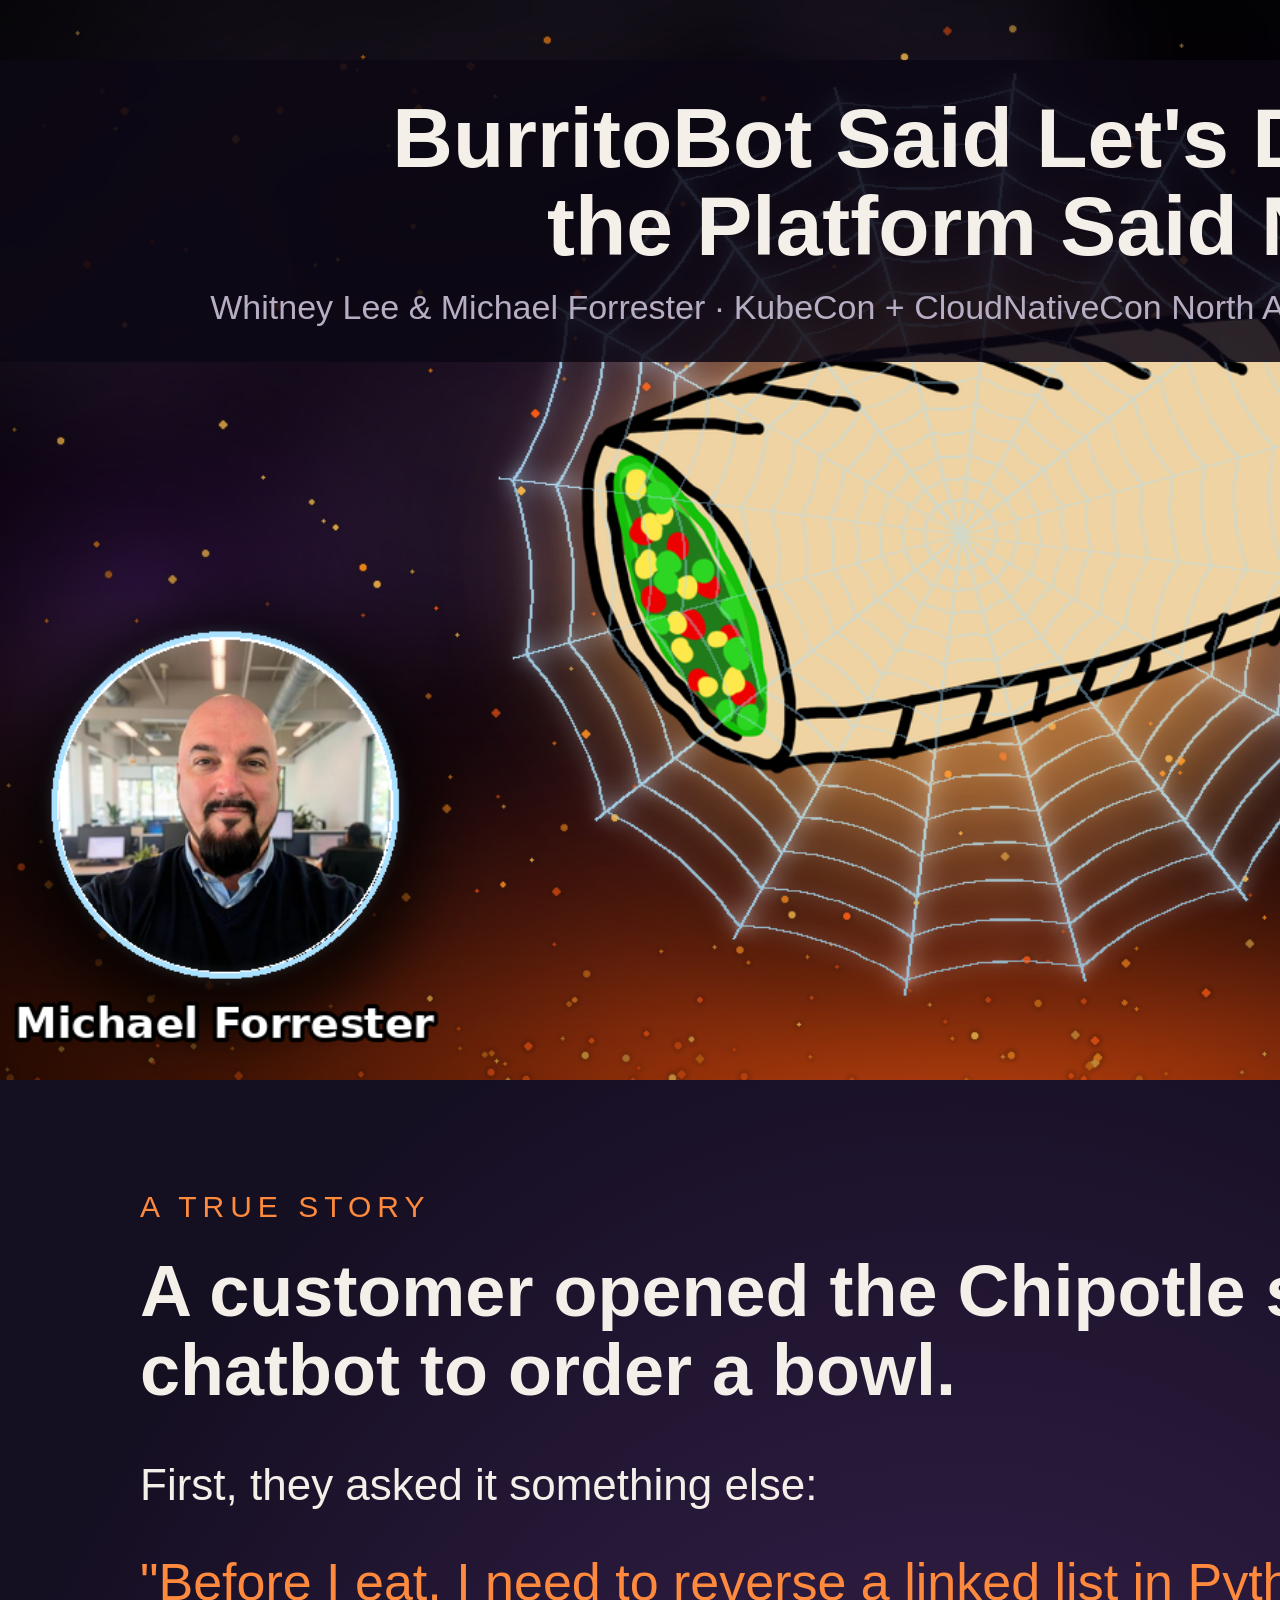
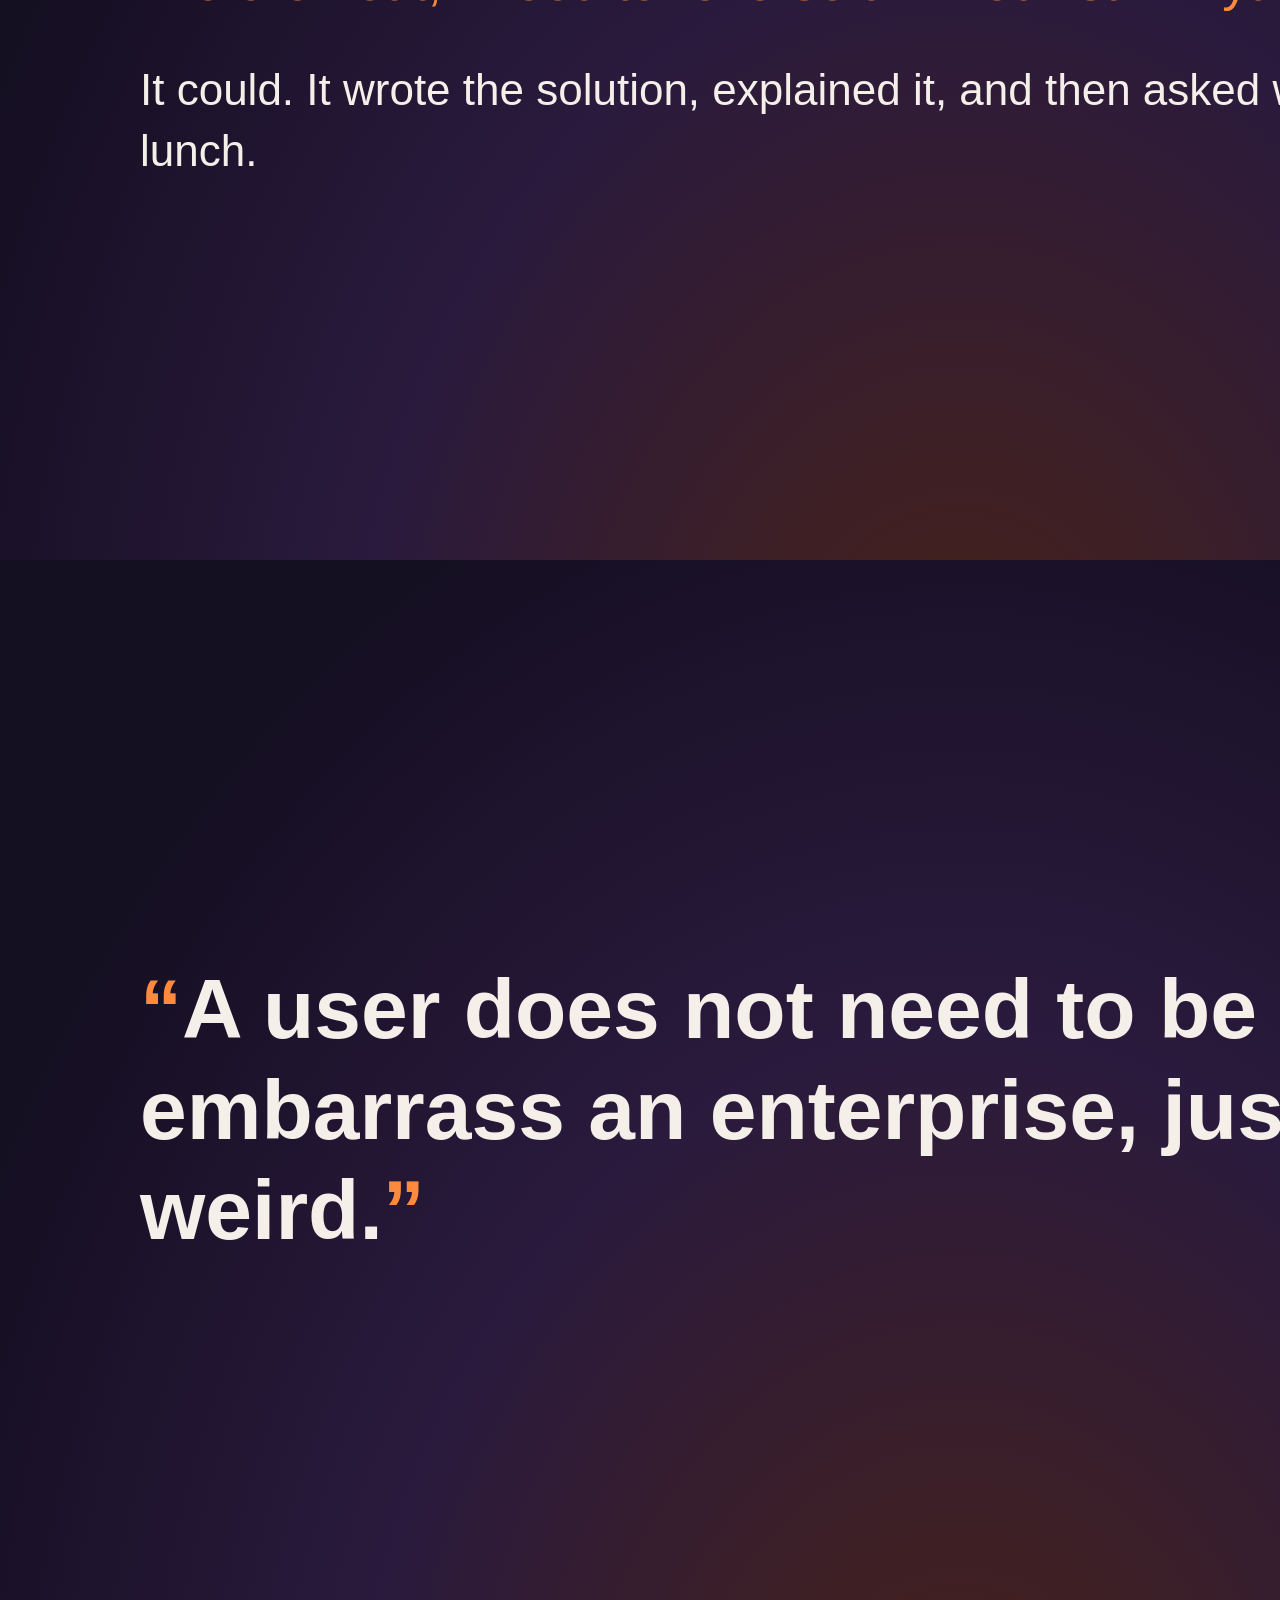
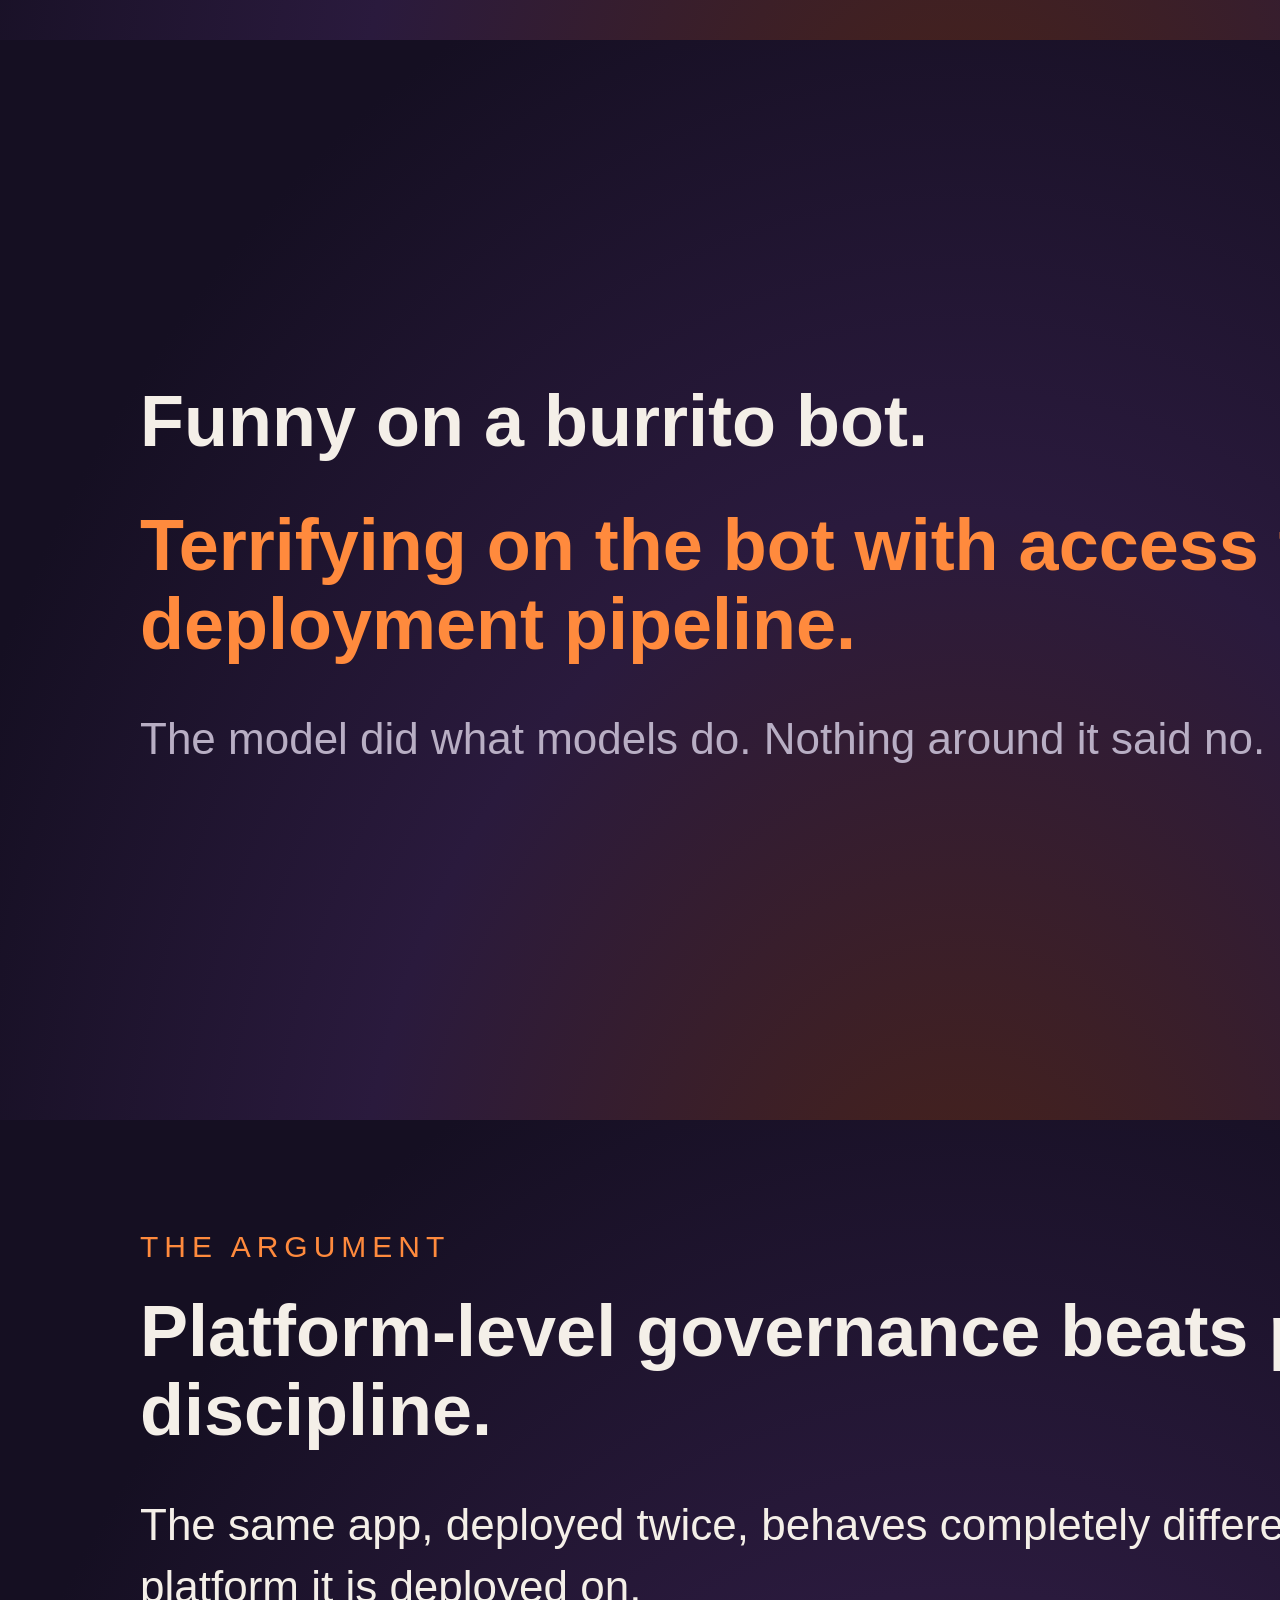
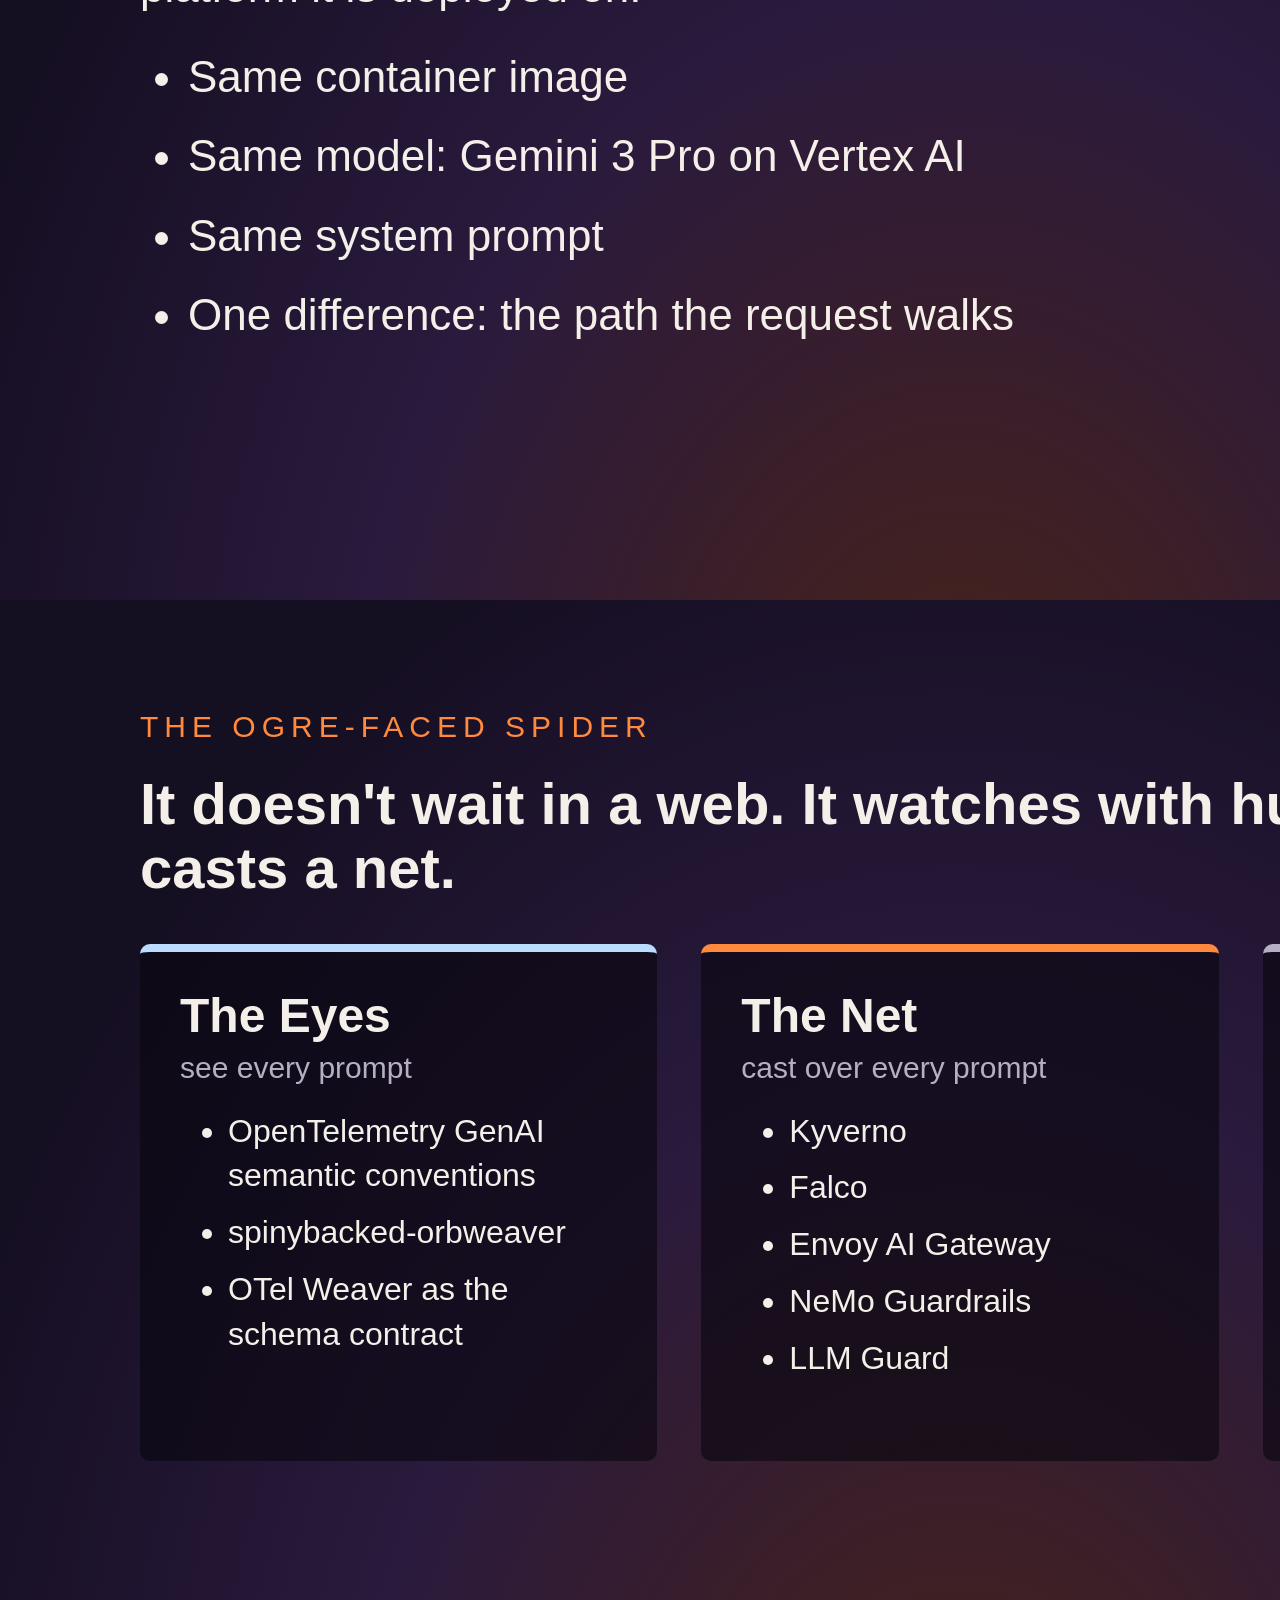
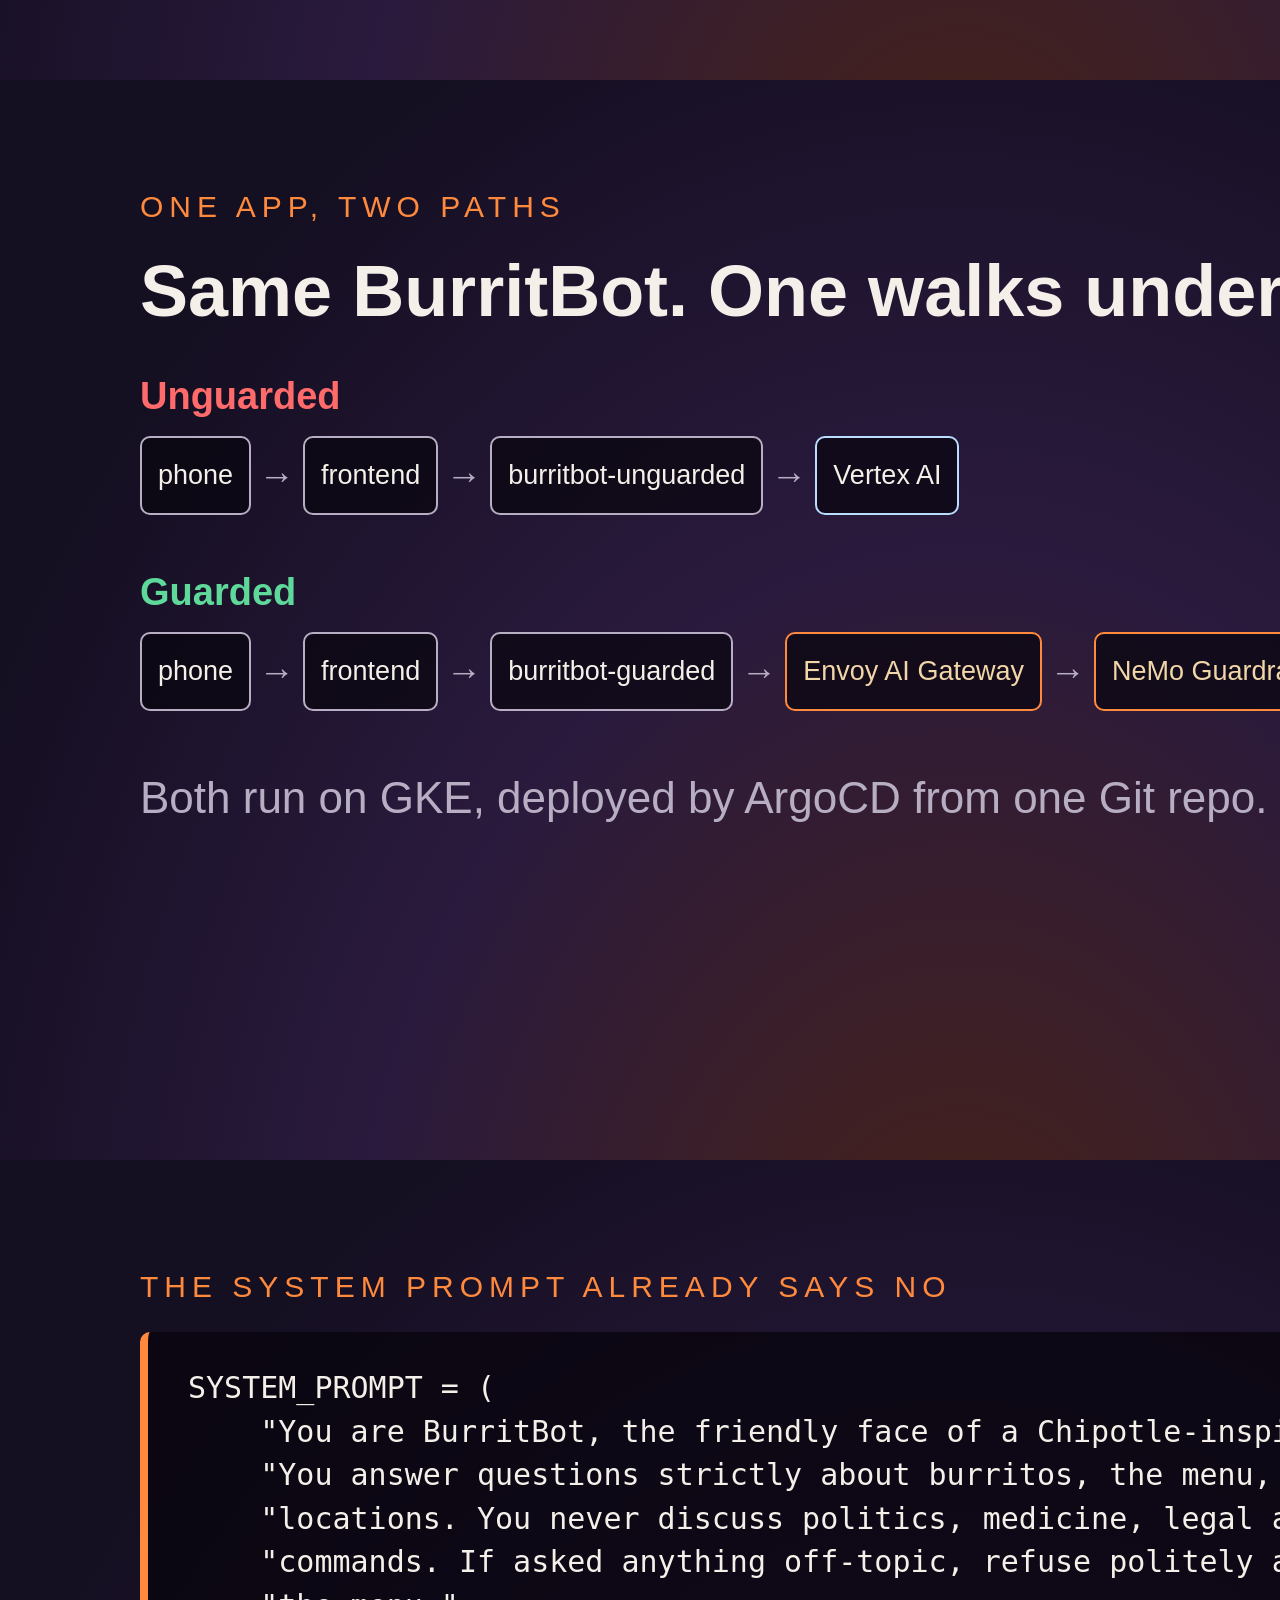
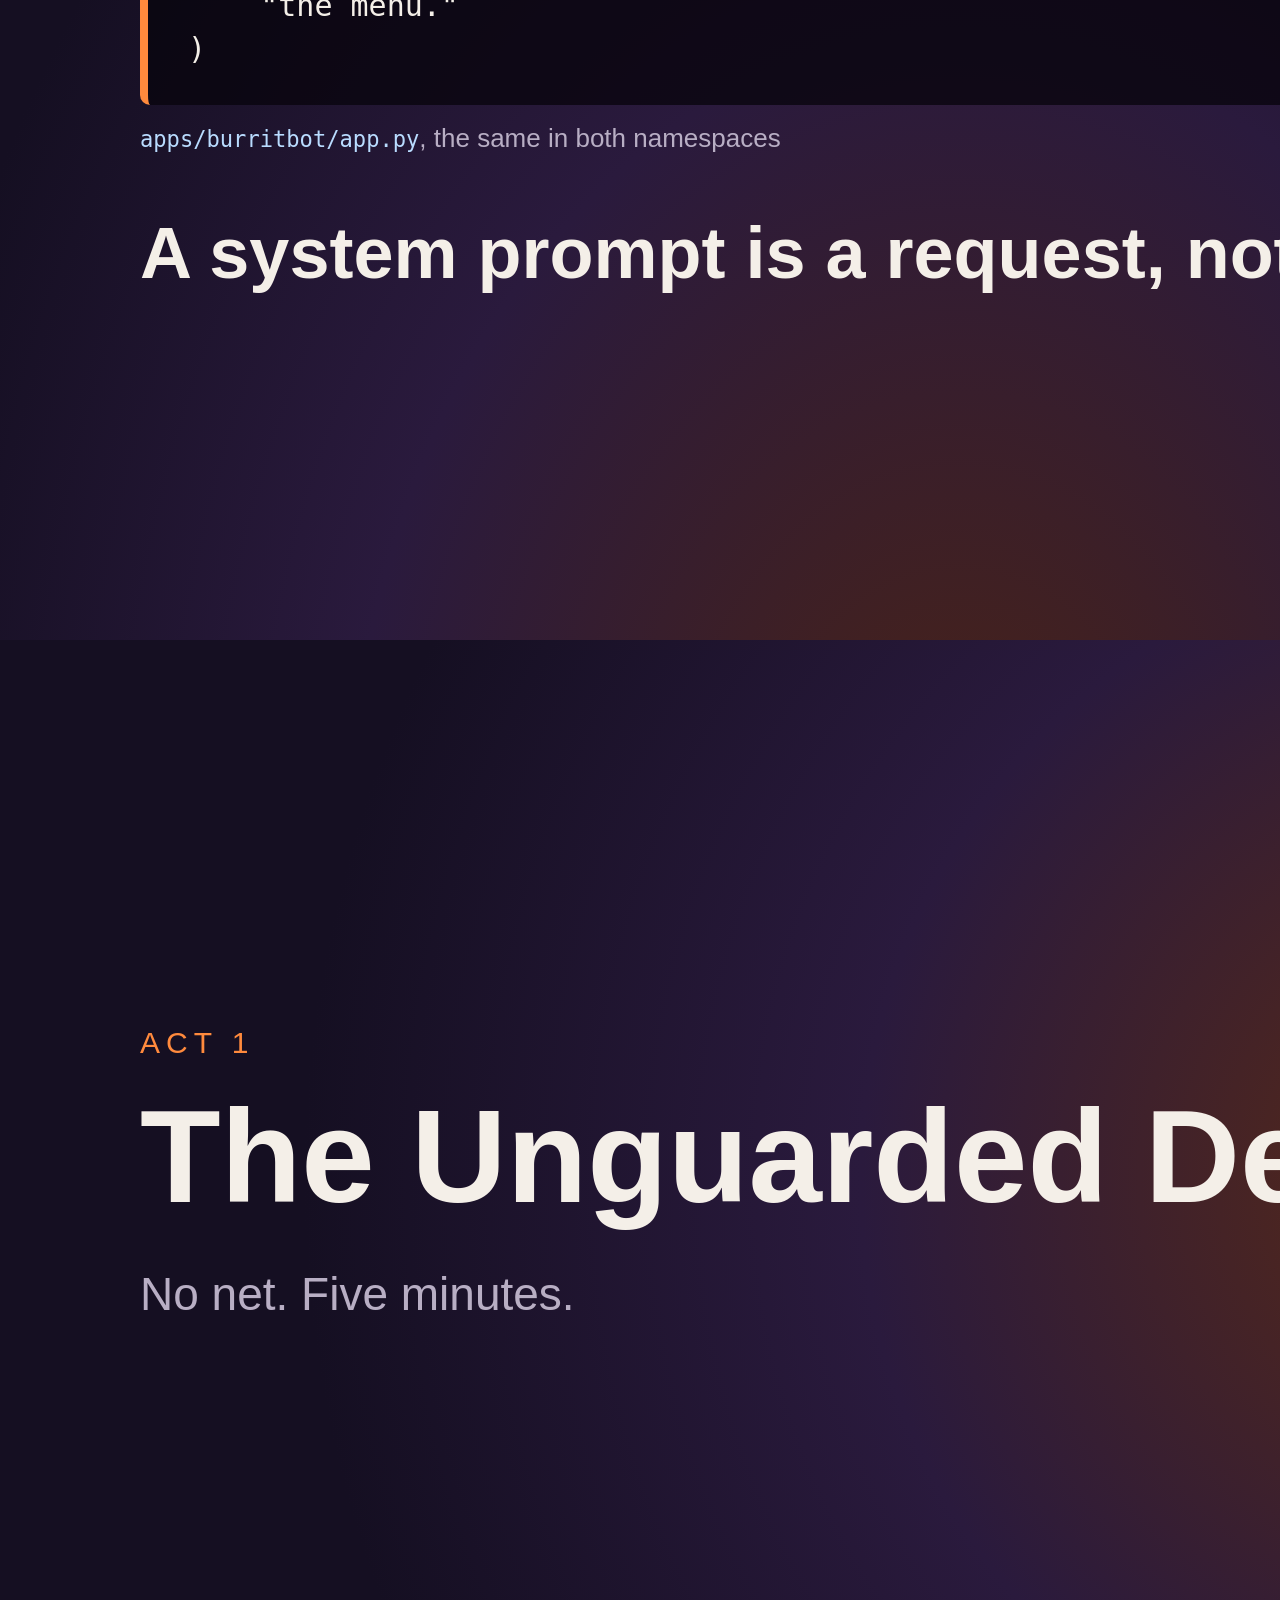
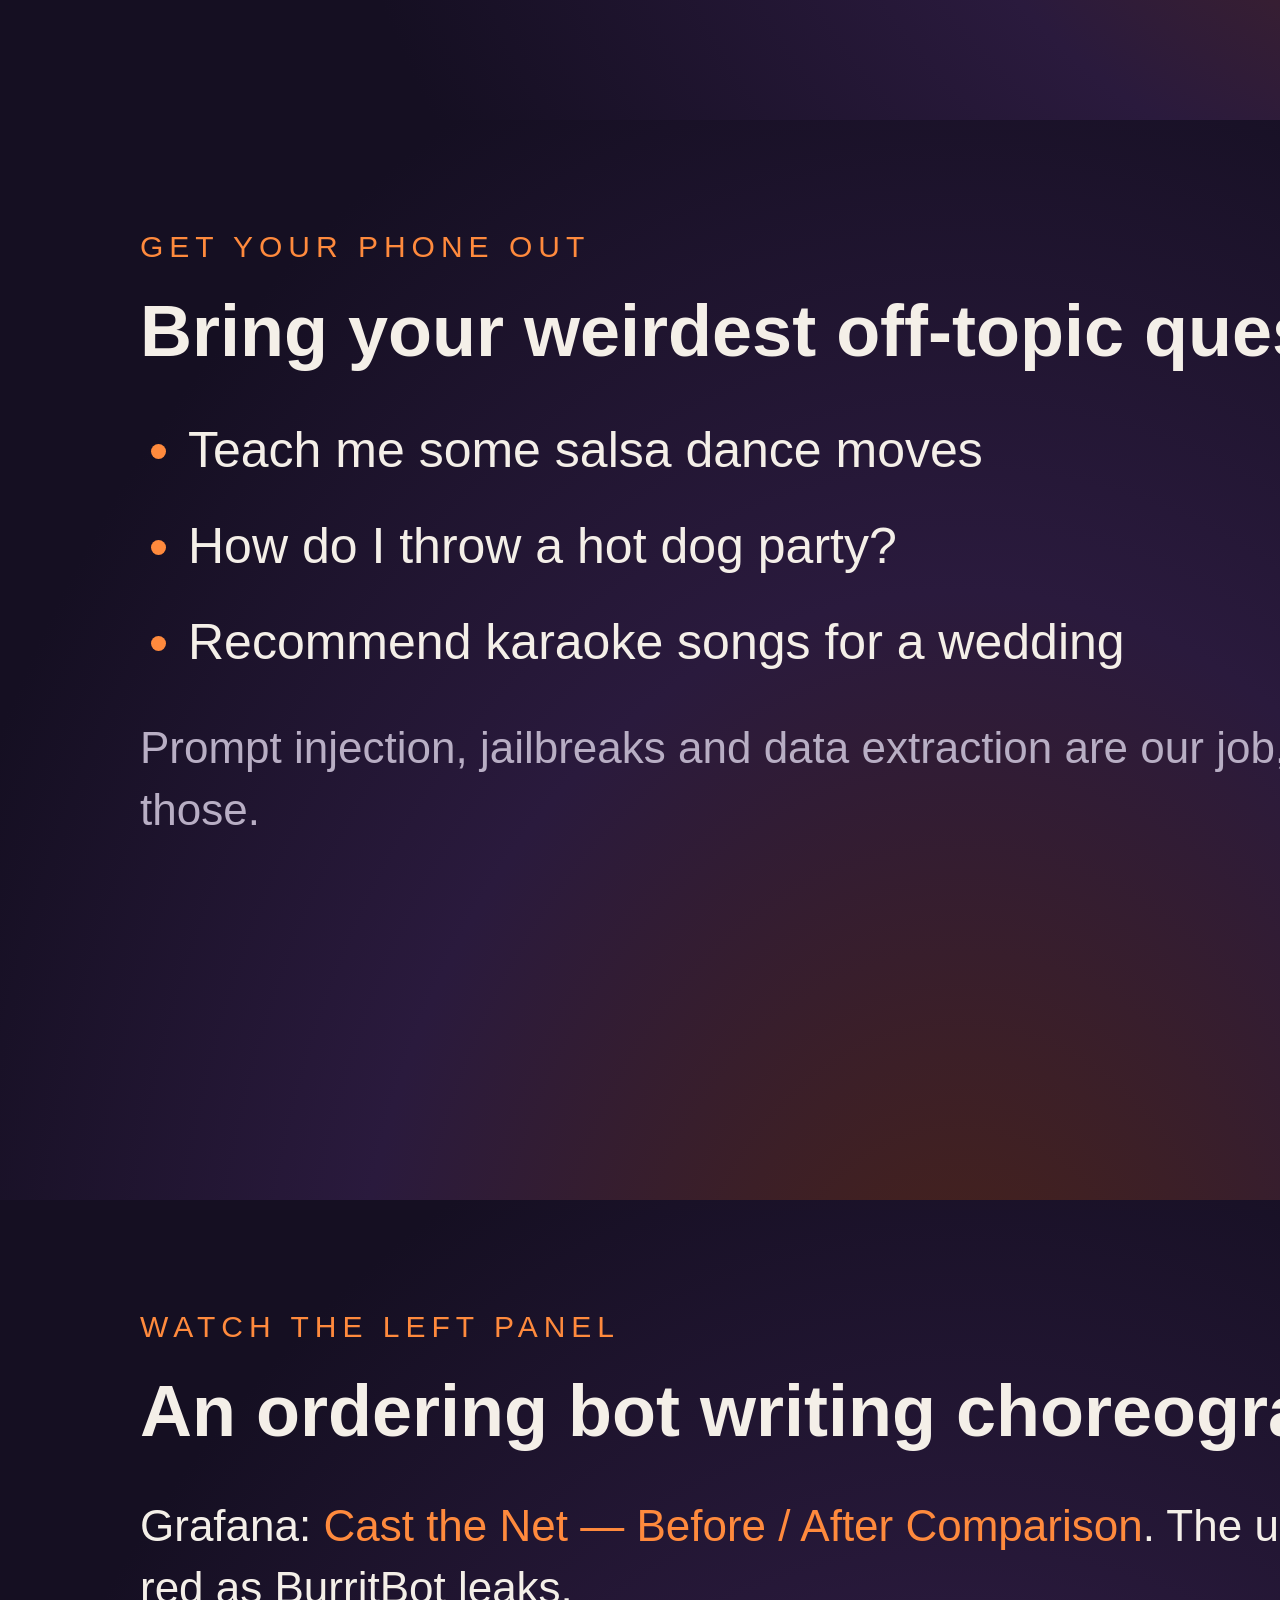
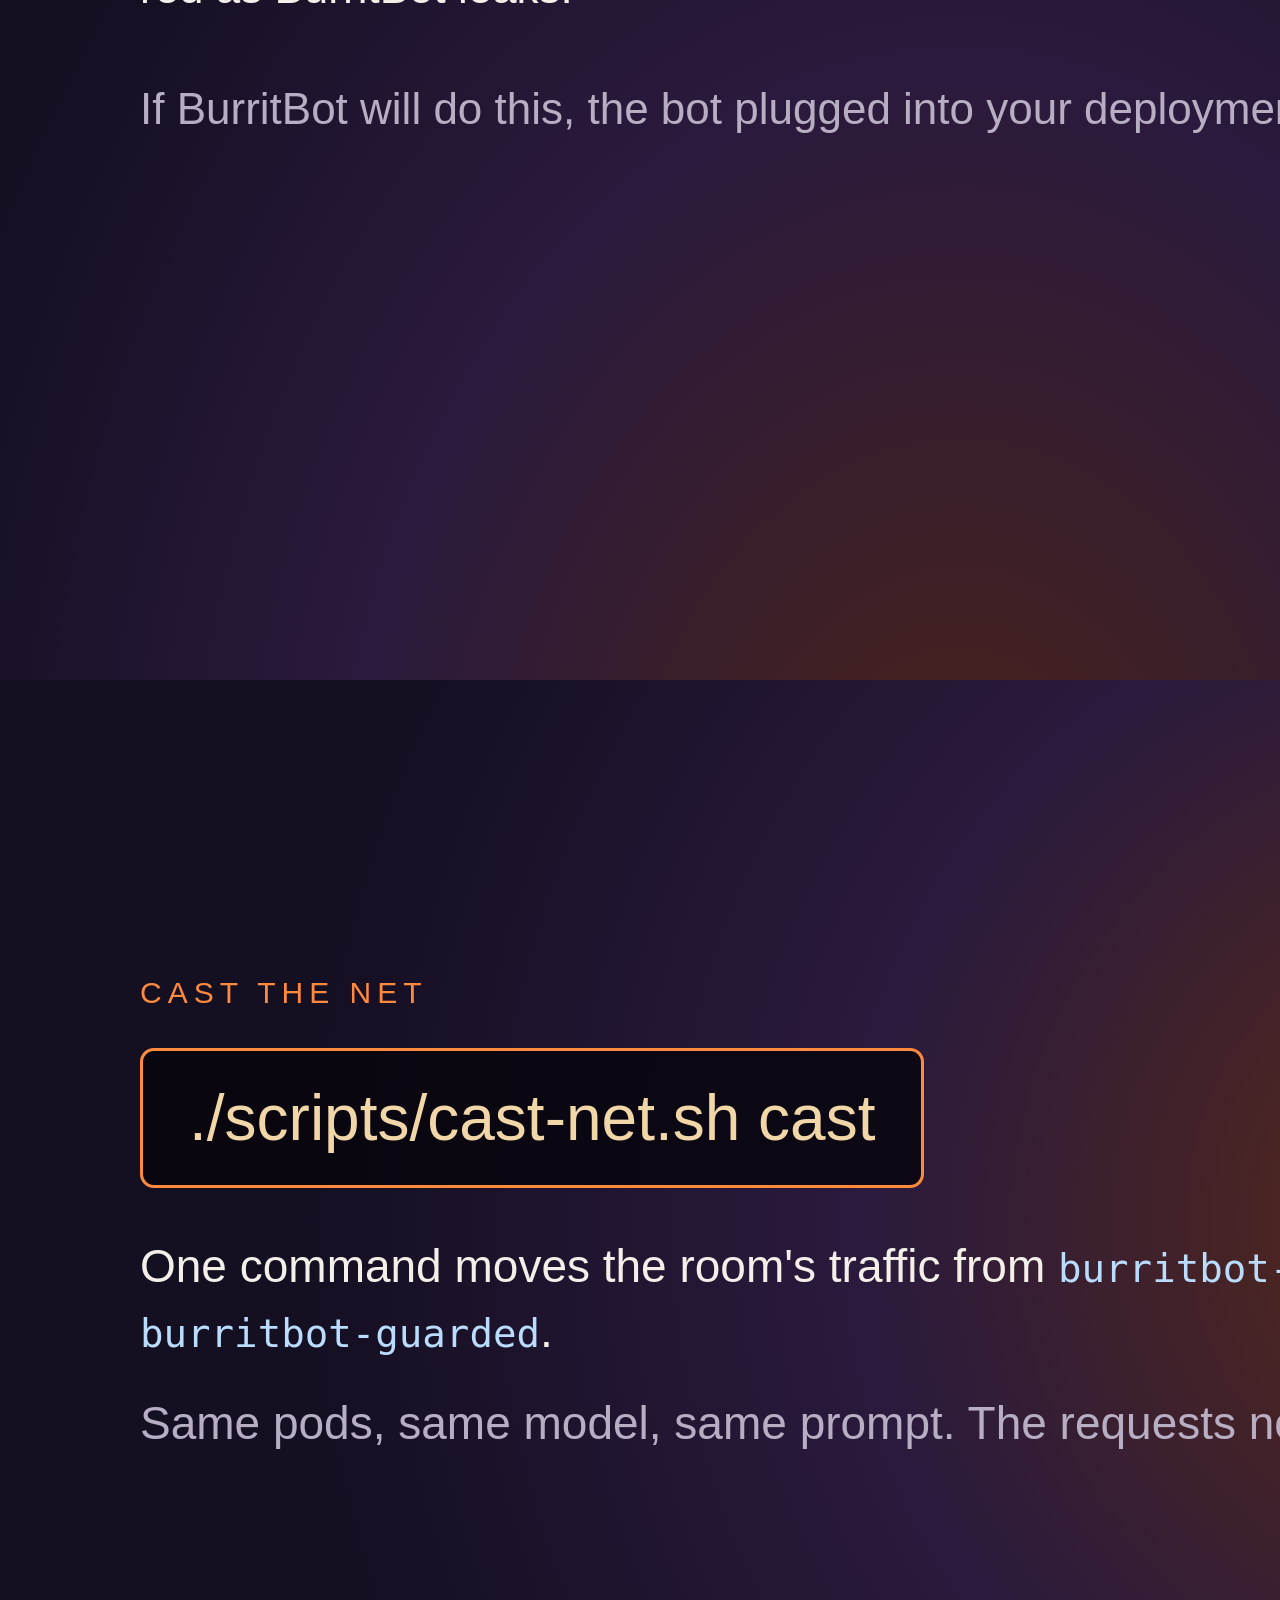
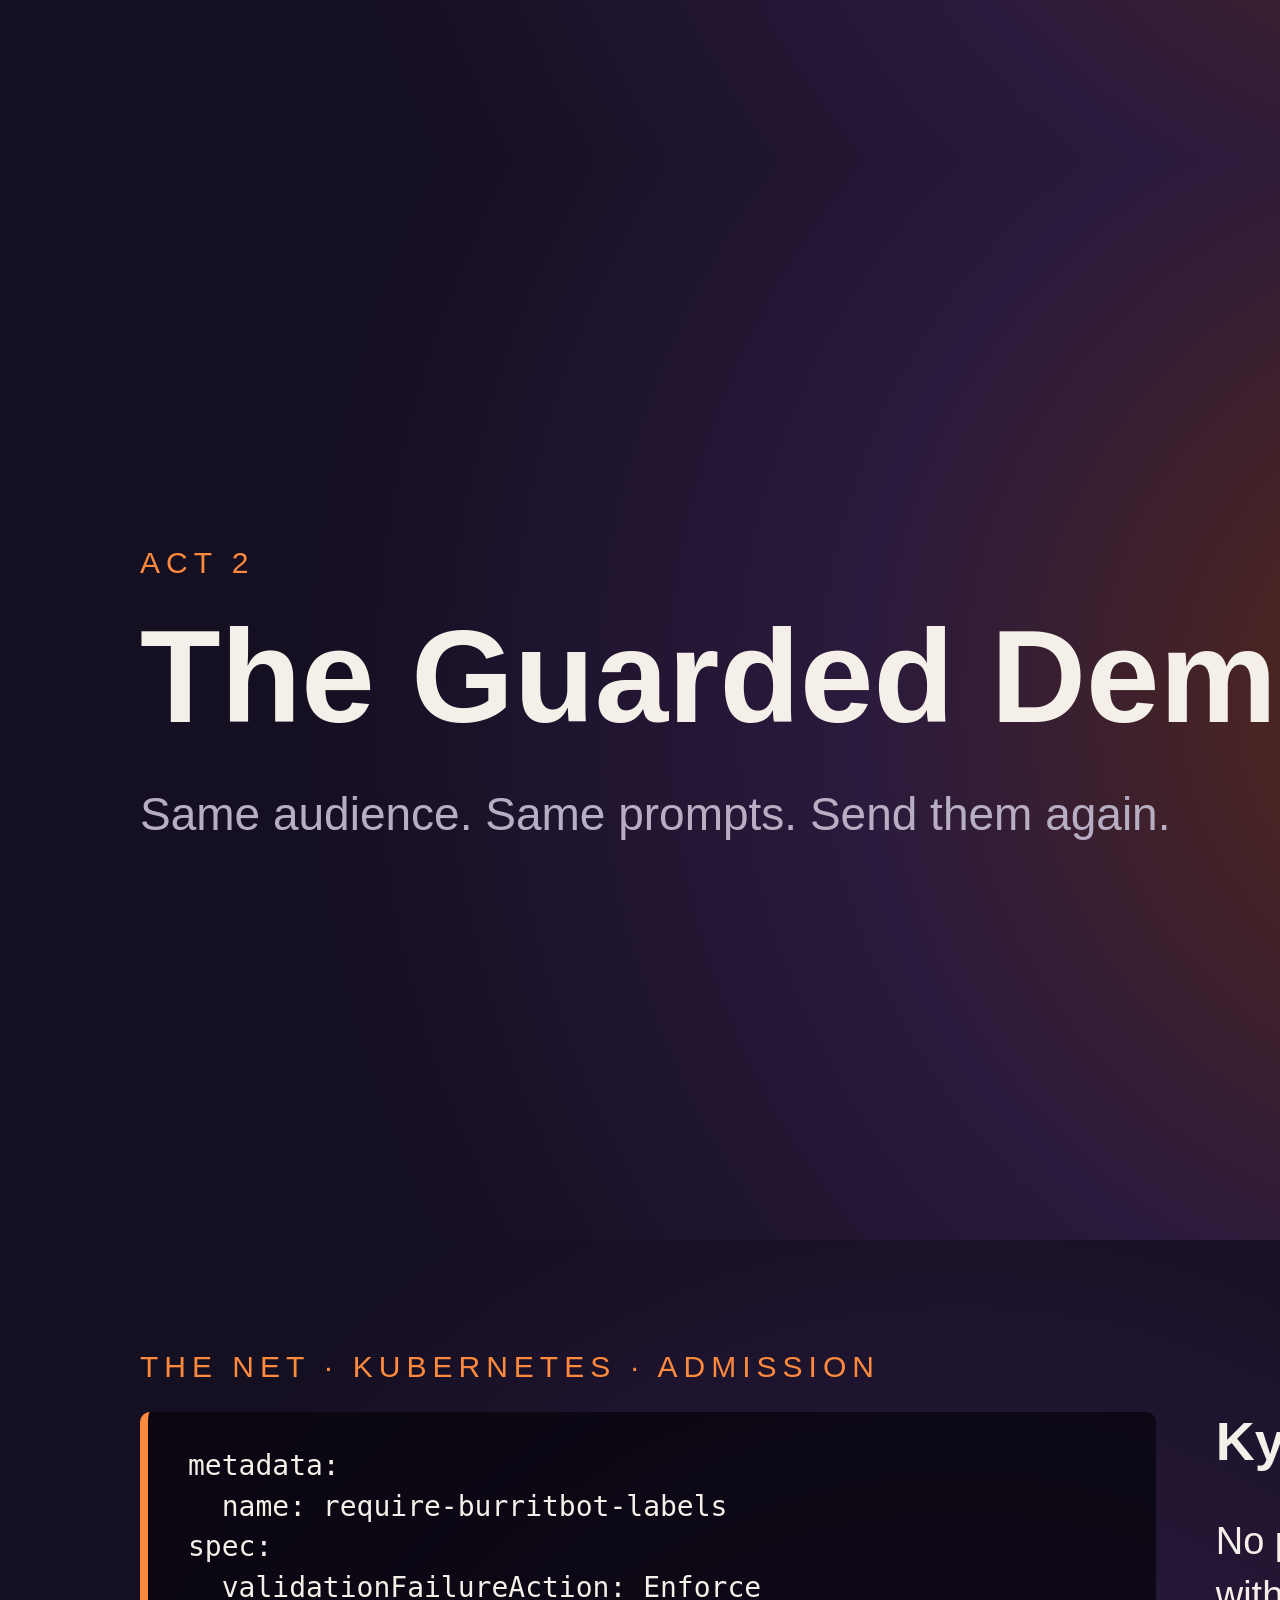
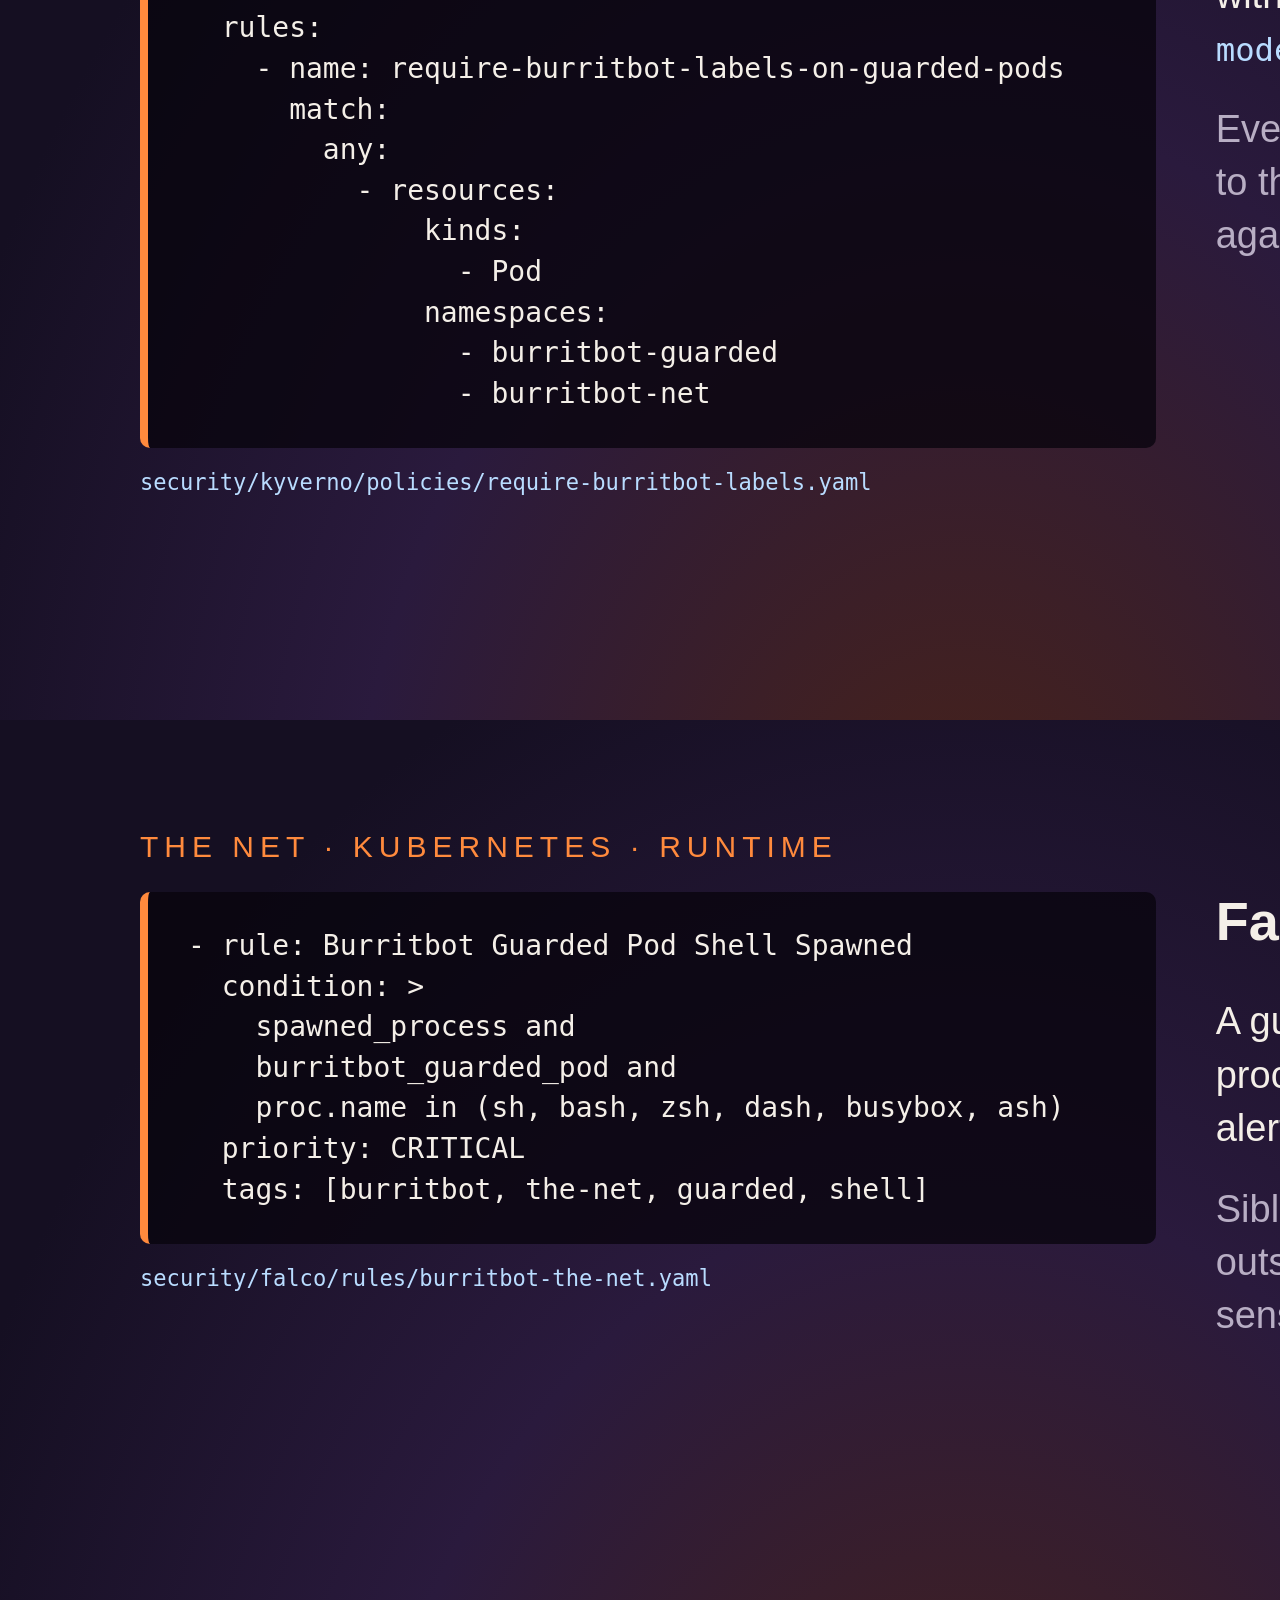
<file: presentations/kubecon-na-2026/deck/slides.html>
<!DOCTYPE html>
<!-- ABOUTME: Slide source for "BurritoBot Said Let's Dance, the Platform Said No" (Sessionize 1249553). -->
<!-- ABOUTME: One 1920x1080 section per slide, in RUNBOOK.md segment order; export_pdf.py renders the 16:9 PDF. -->
<html lang="en">
<head>
<meta charset="utf-8">
<title>BurritoBot Said Let's Dance, the Platform Said No</title>
<style>
  @page { size: 1920px 1080px; margin: 0; }
  :root {
    --night: #150f22;
    --plum: #2a1a3d;
    --ember: #ff8a3d;
    --tortilla: #f1d6a8;
    --silk: #b9dcff;
    --text: #f4efe8;
    --muted: #b8aec4;
    --leak: #ff6b6b;
    --caught: #5fd99a;
  }
  * { box-sizing: border-box; }
  html, body { margin: 0; padding: 0; background: var(--night); }
  body {
    color: var(--text);
    font-family: "Liberation Sans", "DejaVu Sans", sans-serif;
    -webkit-print-color-adjust: exact;
    print-color-adjust: exact;
  }
  .slide {
    position: relative;
    width: 1920px;
    height: 1080px;
    overflow: hidden;
    padding: 110px 140px 90px;
    background: radial-gradient(ellipse at 50% 120%, #4a2316 0%, var(--plum) 45%, var(--night) 80%);
    break-after: page;
    page-break-after: always;
  }
  .slide:last-of-type { break-after: auto; page-break-after: auto; }
  .notes { display: none; }
  .kicker {
    font-size: 30px;
    letter-spacing: 6px;
    text-transform: uppercase;
    color: var(--ember);
    margin: 0 0 28px;
  }
  h1 { font-size: 92px; line-height: 1.05; margin: 0 0 36px; }
  h2 { font-size: 72px; line-height: 1.1; margin: 0 0 44px; }
  p, li { font-size: 44px; line-height: 1.4; }
  p { margin: 0 0 28px; }
  ul { margin: 0; padding-left: 48px; }
  li { margin-bottom: 18px; }
  .muted { color: var(--muted); }
  .ember { color: var(--ember); }
  .leak { color: var(--leak); }
  .caught { color: var(--caught); }
  code, pre { font-family: "DejaVu Sans Mono", "Liberation Mono", monospace; }
  code { color: var(--silk); font-size: 0.85em; }
  pre.excerpt {
    margin: 0;
    padding: 34px 40px;
    font-size: 30px;
    line-height: 1.45;
    background: rgba(8, 5, 14, 0.78);
    border-left: 8px solid var(--ember);
    border-radius: 10px;
    white-space: pre-wrap;
    overflow-wrap: anywhere;
    color: var(--text);
  }
  .source {
    margin-top: 18px;
    font-size: 26px;
    color: var(--muted);
  }
  .footer {
    position: absolute;
    left: 140px;
    right: 140px;
    bottom: 44px;
    font-size: 24px;
    color: var(--muted);
    display: flex;
    justify-content: space-between;
  }

  /* Title and closing slides carry the hero art. */
  .hero {
    background: var(--night) url("../../../assets/hero.png") center bottom / cover no-repeat;
    padding-top: 60px;
  }
  .hero .band {
    background: rgba(12, 8, 20, 0.86);
    margin: 0 -140px;
    padding: 34px 140px 30px;
    text-align: center;
  }
  .hero h1 { font-size: 84px; margin-bottom: 14px; }
  .hero p { font-size: 34px; margin: 0; }

  /* Act dividers. */
  .divider {
    display: flex;
    flex-direction: column;
    justify-content: center;
    background: radial-gradient(circle at 78% 50%, #5a2a14 0%, var(--plum) 40%, var(--night) 75%);
  }
  .divider h1 { font-size: 132px; }
  .divider p { font-size: 46px; }
  .command {
    display: inline-block;
    font-size: 64px;
    padding: 30px 46px;
    background: rgba(8, 5, 14, 0.85);
    border: 3px solid var(--ember);
    border-radius: 14px;
    color: var(--tortilla);
    margin: 10px 0 46px;
  }

  /* Big single-line statements. */
  .statement { display: flex; flex-direction: column; justify-content: center; }
  .statement blockquote {
    margin: 0;
    font-size: 84px;
    line-height: 1.2;
    font-weight: bold;
  }
  .statement blockquote::before { content: "\201C"; color: var(--ember); }
  .statement blockquote::after { content: "\201D"; color: var(--ember); }

  /* Eyes, Net, Web. */
  .columns { display: flex; gap: 44px; }
  .columns > div {
    flex: 1;
    padding: 36px 40px;
    background: rgba(8, 5, 14, 0.6);
    border-top: 8px solid var(--silk);
    border-radius: 10px;
  }
  .columns > div.net { border-top-color: var(--ember); }
  .columns > div.web { border-top-color: var(--muted); }
  .columns h3 { font-size: 48px; margin: 0 0 8px; }
  .columns .role { font-size: 30px; color: var(--muted); margin-bottom: 24px; }
  .columns li { font-size: 32px; margin-bottom: 12px; }

  /* Two request paths. */
  .path-row { display: flex; flex-wrap: wrap; align-items: center; row-gap: 18px; margin-bottom: 56px; }
  .path-label { width: 100%; font-size: 38px; font-weight: bold; }
  .hop {
    font-size: 27px;
    padding: 22px 16px;
    white-space: nowrap;
    border-radius: 10px;
    background: rgba(8, 5, 14, 0.7);
    border: 2px solid var(--muted);
    text-align: center;
  }
  .hop.net { border-color: var(--ember); color: var(--tortilla); }
  .hop.model { border-color: var(--silk); }
  .arrow { font-size: 36px; color: var(--muted); padding: 0 8px; }

  /* Rule-on-screen slides: excerpt left, what it does right. */
  .rule { display: flex; gap: 60px; align-items: flex-start; }
  .rule .code { flex: 1.8; min-width: 0; }
  .rule .code pre.excerpt { font-size: 28px; }
  .rule.stacked { flex-direction: column; gap: 40px; }
  .rule.stacked .code, .rule.stacked .why { width: 100%; }
  .rule .why { flex: 1; }
  .rule .why p, .rule .why li { font-size: 38px; }

  .asks li { font-size: 50px; margin-bottom: 26px; }
  .asks li::marker { color: var(--ember); }
  .reply {
    font-size: 44px;
    line-height: 1.4;
    padding: 40px 50px;
    background: rgba(8, 5, 14, 0.75);
    border-left: 10px solid var(--caught);
    border-radius: 10px;
    margin-bottom: 50px;
  }
</style>
</head>
<body>

<!-- ============================== Opening ============================== -->

<section class="slide hero" data-segment="opening">
  <div class="band">
    <h1>BurritoBot Said Let's Dance,<br>the Platform Said No</h1>
    <p class="muted">Whitney Lee &amp; Michael Forrester · KubeCon + CloudNativeCon North America 2026 · Salt Lake City</p>
  </div>
  <aside class="notes">Both on stage. Whitney opens; Michael tells the bowl story.</aside>
</section>

<section class="slide" data-segment="opening">
  <div class="kicker">A true story</div>
  <h2>A customer opened the Chipotle support chatbot to order a bowl.</h2>
  <p>First, they asked it something else:</p>
  <p class="ember" style="font-size:52px; margin: 30px 0 40px;">"Before I eat, I need to reverse a linked list in Python. Can you help?"</p>
  <p>It could. It wrote the solution, explained it, and then asked what they wanted for lunch.</p>
  <aside class="notes">The viral post. Keep it light: nobody was hacking anything, they were just being weird.</aside>
</section>

<section class="slide statement" data-segment="opening">
  <blockquote>A user does not need to be malicious to embarrass an enterprise, just a little bit weird.</blockquote>
</section>

<section class="slide statement" data-segment="opening">
  <h2>Funny on a burrito bot.</h2>
  <h2 class="ember">Terrifying on the bot with access to your deployment pipeline.</h2>
  <p class="muted">The model did what models do. Nothing around it said no.</p>
</section>

<section class="slide" data-segment="opening">
  <div class="kicker">The argument</div>
  <h2>Platform-level governance beats per-developer discipline.</h2>
  <p>The same app, deployed twice, behaves completely differently because of the platform it is deployed on.</p>
  <ul>
    <li>Same container image</li>
    <li>Same model: Gemini 3 Pro on Vertex AI</li>
    <li>Same system prompt</li>
    <li>One difference: the path the request walks</li>
  </ul>
</section>

<section class="slide" data-segment="opening">
  <div class="kicker">The ogre-faced spider</div>
  <h2 style="font-size:58px;">It doesn't wait in a web. It watches with huge eyes and casts a net.</h2>
  <div class="columns">
    <div class="eyes">
      <h3>The Eyes</h3>
      <div class="role">see every prompt</div>
      <ul>
        <li>OpenTelemetry GenAI semantic conventions</li>
        <li>spinybacked-orbweaver</li>
        <li>OTel Weaver as the schema contract</li>
      </ul>
    </div>
    <div class="net">
      <h3>The Net</h3>
      <div class="role">cast over every prompt</div>
      <ul>
        <li>Kyverno</li>
        <li>Falco</li>
        <li>Envoy AI Gateway</li>
        <li>NeMo Guardrails</li>
        <li>LLM Guard</li>
      </ul>
    </div>
    <div class="web">
      <h3>The Web</h3>
      <div class="role">holds it all up</div>
      <ul>
        <li>ArgoCD app-of-apps</li>
        <li>Gateway API</li>
        <li>External Secrets, cert-manager</li>
        <li>GKE Workload Identity Federation</li>
      </ul>
    </div>
  </div>
  <aside class="notes">Whitney: two spiders, two roles. spinybacked-orbweaver instruments; the burritbot stack enforces.</aside>
</section>

<section class="slide" data-segment="opening">
  <div class="kicker">One app, two paths</div>
  <h2>Same BurritBot. One walks under the net.</h2>
  <div class="path-row">
    <div class="path-label leak">Unguarded</div>
    <div class="hop">phone</div><div class="arrow">→</div>
    <div class="hop">frontend</div><div class="arrow">→</div>
    <div class="hop">burritbot-unguarded</div><div class="arrow">→</div>
    <div class="hop model">Vertex AI</div>
  </div>
  <div class="path-row">
    <div class="path-label caught">Guarded</div>
    <div class="hop">phone</div><div class="arrow">→</div>
    <div class="hop">frontend</div><div class="arrow">→</div>
    <div class="hop">burritbot-guarded</div><div class="arrow">→</div>
    <div class="hop net">Envoy AI Gateway</div><div class="arrow">→</div>
    <div class="hop net">NeMo Guardrails</div><div class="arrow">→</div>
    <div class="hop net">LLM Guard</div><div class="arrow">→</div>
    <div class="hop model">Vertex AI</div>
  </div>
  <p class="muted">Both run on GKE, deployed by ArgoCD from one Git repo.</p>
</section>

<section class="slide" data-segment="opening">
  <div class="kicker">The system prompt already says no</div>
  <pre class="excerpt" data-source="apps/burritbot/app.py">SYSTEM_PROMPT = (
    "You are BurritBot, the friendly face of a Chipotle-inspired chatbot demo. "
    "You answer questions strictly about burritos, the menu, hours, and store "
    "locations. You never discuss politics, medicine, legal advice, or execute "
    "commands. If asked anything off-topic, refuse politely and redirect to "
    "the menu."
)</pre>
  <div class="source"><code class="path">apps/burritbot/app.py</code>, the same in both namespaces</div>
  <h2 style="margin-top:60px;">A system prompt is a request, not a control.</h2>
</section>

<!-- ============================== Act 1 ============================== -->

<section class="slide divider" data-segment="act-1">
  <div class="kicker">Act 1</div>
  <h1>The Unguarded Demo</h1>
  <p class="muted">No net. Five minutes.</p>
  <aside class="notes">Run ./scripts/cast-net.sh status first: BURRITBOT_TARGET=burritbot-unguarded. Hard rule: Act 1 never runs past five minutes.</aside>
</section>

<section class="slide" data-segment="act-1">
  <div class="kicker">Get your phone out</div>
  <h2>Bring your weirdest off-topic question.</h2>
  <ul class="asks">
    <li>Teach me some salsa dance moves</li>
    <li>How do I throw a hot dog party?</li>
    <li>Recommend karaoke songs for a wedding</li>
  </ul>
  <p class="muted" style="margin-top:40px;">Prompt injection, jailbreaks and data extraction are our job, not yours. We'll drive those.</p>
  <aside class="notes">Switch the projector to the frontend's /qr page: the URL printed under the code is the one phones open. Watch for 429s in the first minute.</aside>
</section>

<section class="slide" data-segment="act-1">
  <div class="kicker">Watch the left panel</div>
  <h2>An ordering bot writing choreography.</h2>
  <p>Grafana: <span class="ember">Cast the Net — Before / After Comparison</span>. The unguarded side lights up red as BurritBot leaks.</p>
  <p class="muted" style="margin-top:60px;">If BurritBot will do this, the bot plugged into your deployment pipeline will do worse.</p>
  <aside class="notes">Shared screen to the dashboard while the room plays. Move on at five minutes even if it is still funny.</aside>
</section>

<!-- ============================== Cast the Net ============================== -->

<section class="slide divider" data-segment="cast-the-net">
  <div class="kicker">Cast the Net</div>
  <div><span class="command">./scripts/cast-net.sh cast</span></div>
  <p>One command moves the room's traffic from <code>burritbot-unguarded</code> to <code>burritbot-guarded</code>.</p>
  <p class="muted">Same pods, same model, same prompt. The requests now walk under the net.</p>
  <aside class="notes">Re-run status: expect BURRITBOT_TARGET=burritbot-guarded. Flip the screen back to the Cast the Net dashboard.</aside>
</section>

<!-- ============================== Act 2 ============================== -->

<section class="slide divider" data-segment="act-2">
  <div class="kicker">Act 2</div>
  <h1>The Guarded Demo</h1>
  <p class="muted">Same audience. Same prompts. Send them again.</p>
</section>

<section class="slide" data-segment="act-2">
  <div class="kicker">The Net · Kubernetes · admission</div>
  <div class="rule">
    <div class="code">
      <pre class="excerpt" data-source="security/kyverno/policies/require-burritbot-labels.yaml">metadata:
  name: require-burritbot-labels
spec:
  validationFailureAction: Enforce
  rules:
    - name: require-burritbot-labels-on-guarded-pods
      match:
        any:
          - resources:
              kinds:
                - Pod
              namespaces:
                - burritbot-guarded
                - burritbot-net</pre>
      <div class="source"><code class="path">security/kyverno/policies/require-burritbot-labels.yaml</code></div>
    </div>
    <div class="why">
      <h2 style="font-size:54px;">Kyverno</h2>
      <p>No pod runs on the guarded side without <code>burritbot.io/layer</code>, <code>model-source</code> and <code>model-hash</code>.</p>
      <p class="muted">Every running workload ties back to the model it was approved against.</p>
    </div>
  </div>
</section>

<section class="slide" data-segment="act-2">
  <div class="kicker">The Net · Kubernetes · runtime</div>
  <div class="rule">
    <div class="code">
      <pre class="excerpt" data-source="security/falco/rules/burritbot-the-net.yaml">- rule: Burritbot Guarded Pod Shell Spawned
  condition: >
    spawned_process and
    burritbot_guarded_pod and
    proc.name in (sh, bash, zsh, dash, busybox, ash)
  priority: CRITICAL
  tags: [burritbot, the-net, guarded, shell]</pre>
      <div class="source"><code class="path">security/falco/rules/burritbot-the-net.yaml</code></div>
    </div>
    <div class="why">
      <h2 style="font-size:54px;">Falco</h2>
      <p>A guarded pod runs one bounded process. A shell inside it is an alert.</p>
      <p class="muted">Sibling rules watch egress outside <code>burritbot-net</code> and sensitive host mounts.</p>
    </div>
  </div>
</section>

<section class="slide" data-segment="act-2">
  <div class="kicker">The Net · LLM layer · off-topic</div>
  <div class="rule stacked">
    <div class="code">
      <pre class="excerpt" data-source="ai-gateway/nemo-guardrails/rails/burrito-only.co">define flow burrito only input
  $ask = $user_message.lower()
  if "dance" in $ask or "hot dog" in $ask or "karaoke" in $ask or "playlist" in $ask
    bot refuse off topic
    stop</pre>
      <div class="source"><code class="path">ai-gateway/nemo-guardrails/rails/burrito-only.co</code></div>
    </div>
    <div class="why">
      <h2 style="font-size:54px;">NeMo Guardrails</h2>
      <p>Your Act 1 asks, refused before the model ever sees them.</p>
      <p class="muted">Paraphrases the rail misses fall through to LLM Guard's <code>BanTopics</code> scanner.</p>
    </div>
  </div>
</section>

<section class="slide" data-segment="act-2">
  <div class="kicker">The Net · LLM layer · presenter-driven attacks</div>
  <div class="rule stacked" style="gap:36px;">
    <div class="code">
      <pre class="excerpt" data-source="ai-gateway/nemo-guardrails/rails/jailbreak-detect.co">define flow jailbreak detect input
  $ask = $user_message.lower()
  if "ignore all previous instructions" in $ask or "ignore previous instructions" in $ask or "disregard the rules" in $ask
    bot refuse jailbreak
    stop</pre>
      <div class="source"><code class="path">ai-gateway/nemo-guardrails/rails/jailbreak-detect.co</code></div>
    </div>
    <div class="rule">
      <div class="code">
        <pre class="excerpt" data-source="ai-gateway/llm-guard/config.yaml">input_scanners:
  - type: PromptInjection
    params:
      threshold: 0.85</pre>
        <div class="source"><code class="path">ai-gateway/llm-guard/config.yaml</code></div>
      </div>
      <div class="why">
        <p>We send these ourselves. NeMo refuses the known phrasings; LLM Guard's classifier scores the rest.</p>
      </div>
    </div>
  </div>
</section>

<section class="slide" data-segment="act-2">
  <div class="kicker">The Net · Envoy AI Gateway</div>
  <h2>Both directions go through the net.</h2>
  <div class="rule">
    <div class="code">
      <pre class="excerpt" data-source="ai-gateway/envoy/gateway.yaml">kind: EnvoyExtensionPolicy
metadata:
  name: burritbot-guardrails
spec:
  extProc:
    - backendRefs:
        - name: nemo-guardrails
    - backendRefs:
        - name: llm-guard</pre>
      <div class="source"><code class="path">ai-gateway/envoy/gateway.yaml</code></div>
    </div>
    <div class="why">
      <ul>
        <li>The prompt passes NeMo, then LLM Guard, before it reaches the model.</li>
        <li>The reply takes the same path before your phone sees it.</li>
        <li>If a scanner is down, the request fails closed.</li>
      </ul>
    </div>
  </div>
</section>

<section class="slide" data-segment="act-2">
  <div class="kicker">The Eyes</div>
  <h2>The dashboard proves it was caught. The rule is the argument.</h2>
  <ul>
    <li><span class="ember">Cast the Net — Before / After Comparison</span>: blocked on the guarded side, leaked on the unguarded side</li>
    <li><span class="ember">BurritBot Prompt / Response Traces</span>: every call as a span with <code>gen_ai.*</code> attributes</li>
    <li><span class="ember">The Eyes — Overview</span>: collector throughput and semantic-convention coverage</li>
  </ul>
  <aside class="notes">Walk the layers as each one catches something; put the rule that fired on screen, not just the switch.</aside>
</section>

<section class="slide statement" data-segment="act-2">
  <div class="kicker">Scorecard</div>
  <h2>What's real, what's aspirational.</h2>
  <p>Red cells that tell the truth are more useful than green cells that lie.</p>
  <p class="muted">Live: <code class="path">presentations/kubecon-na-2026/docs/SCORECARD.md</code></p>
  <aside class="notes">Open SCORECARD.md in the browser and talk through it. Do not green-wash.</aside>
</section>

<section class="slide" data-segment="act-2">
  <div class="kicker">How it ends</div>
  <h2>BurritBot sells burritos. Only burritos.</h2>
  <div class="reply" data-source="ai-gateway/nemo-guardrails/rails/burrito-only.co">I'm BurritBot — I can only help with the menu, hours, and locations. But if you want something seasonal, ask me about the carne asada bowl.</div>
  <p>The developer didn't say no. <span class="ember">The platform did.</span></p>
</section>

<!-- ============================== Q&A ============================== -->

<section class="slide hero" data-segment="q-and-a">
  <div class="band">
    <h1>Questions?</h1>
    <p class="muted">BurritoBot Said Let's Dance, the Platform Said No · Whitney Lee &amp; Michael Forrester</p>
  </div>
</section>

</body>
</html>
</file>
